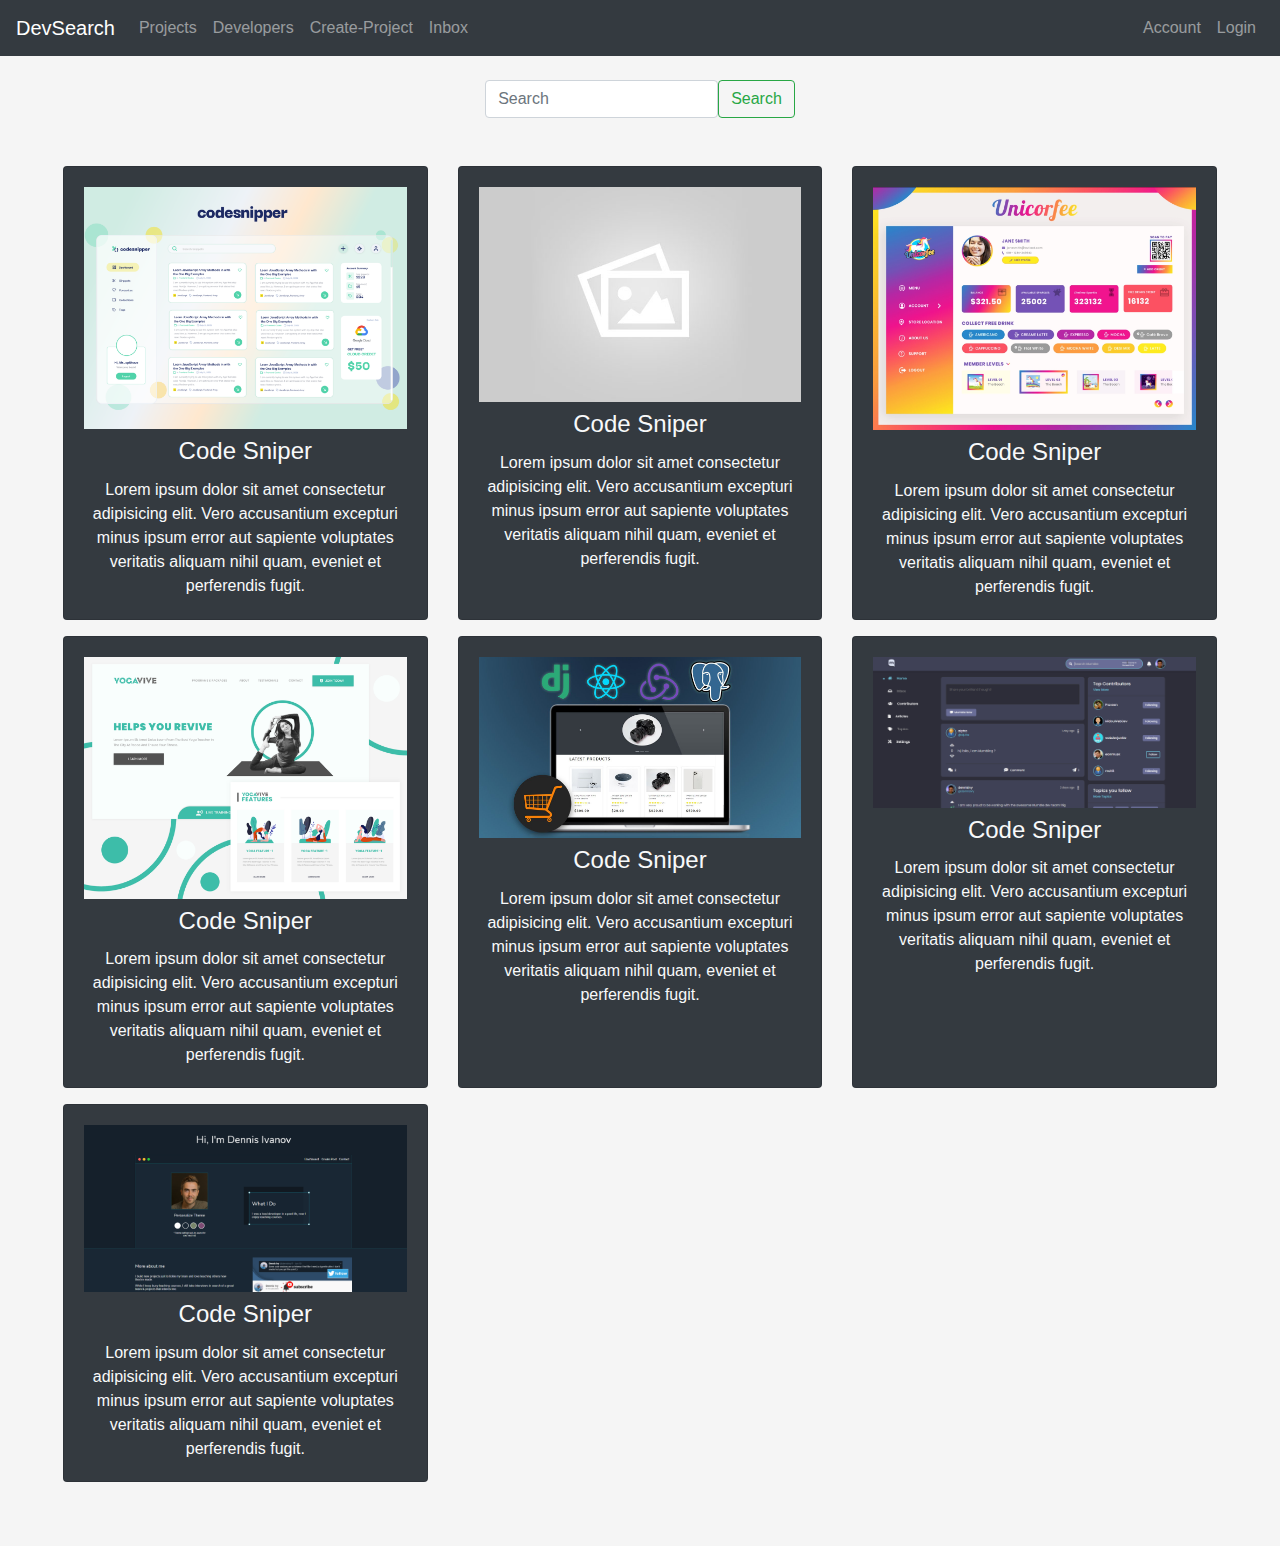
<file: index.html>
<!DOCTYPE html>
<html lang="en">
<head>
    <meta charset="UTF-8">
    <meta http-equiv="X-UA-Compatible" content="IE=edge">
    <meta name="viewport" content="width=device-width, initial-scale=1.0">
    <link rel="stylesheet" href="https://cdn.jsdelivr.net/npm/bootstrap@4.3.1/dist/css/bootstrap.min.css" integrity="sha384-ggOyR0iXCbMQv3Xipma34MD+dH/1fQ784/j6cY/iJTQUOhcWr7x9JvoRxT2MZw1T" crossorigin="anonymous">
    <link rel="stylesheet" href="style.css">
    <title>DevSearch</title>
</head>
<body>
    
    <!--Navigation bar-->

    <nav class="navbar navbar-expand-lg bg-dark navbar-dark">
        <a href="index.html" class="navbar-brand">DevSearch</a>
        <button class="navbar-toggler" type="button" data-bs-toggle="collapse" data-bs-target="#navmenu">
            <span class="navbar-toggler-icon"></span>
        </button>

        <div class="collapse navbar-collapse" id="navmenu">
            <ul class="navbar-nav mr-auto">
                <li class="nav-item">
                    <a href="index.html" class="nav-link">Projects</a>
                </li>

                <li class="nav-item">
                    <a href="developers.html" class="nav-link">Developers</a>
                </li>

                <li class="nav-item">
                    <a href="project-form.html" class="nav-link">Create-Project</a>
                </li>

                <li class="nav-item">
                    <a href="" class="nav-link">Inbox</a>
                </li>
            </ul>

            <ul class="navbar-nav ml-auto">
                <li class="nav-item">
                    <a href="account_form.html" class="nav-link">Account</a>
                </li>
                <li class="nav-item">
                    <a href="login.html" class="nav-link">Login</a>
                </li>
            </ul>
        </div>     
    </nav>
    

    <!--Search bar-->
    <div class="d-flex align-items-center justify-content-center">
    <form class="d-flex mt-4">
        <input class="form-control me-2" type="search" placeholder="Search" aria-label="Search">
        <button class="btn btn-outline-success" type="submit">Search</button>
      </form>
    </div>
    <!--Projects container-->


    <section class="p-5">
        <div class="container-fluid">
            <div class="row text-center">
                <div class="col-lg-4 mb-3 d-flex align-items-stretch">
                    <div class="card bg-dark text-light">
                        <div class="card-body text-center">
                            <div class="h1">
                            <a href="single_project.html">
                            <img src="img/codesniper.png" width="100%">
                            </a>
                            </div>
                            <h4 class="card-title">
                                Code Sniper
                            </h4>
                            <p class="card-text">
                                Lorem ipsum dolor sit amet consectetur adipisicing elit. Vero accusantium excepturi minus ipsum error aut sapiente voluptates veritatis aliquam nihil quam, eveniet et perferendis fugit.
                            </p>
                        </div>
                    </div>
                </div>

                <div class="col-lg-4 mb-3 d-flex align-items-stretch">
                    <div class="card bg-dark text-light">
                        <div class="card-body text-center">
                            <div class="h1">
                            <img src="img/default.jpg" width="100%">
                            </div>
                            <h4 class="card-title">
                                Code Sniper
                            </h4>
                            <p class="card-text">
                                Lorem ipsum dolor sit amet consectetur adipisicing elit. Vero accusantium excepturi minus ipsum error aut sapiente voluptates veritatis aliquam nihil quam, eveniet et perferendis fugit.
                            </p>
                        </div>
                    </div>
                </div>

                <div class="col-lg-4 mb-3 d-flex align-items-stretch">
                    <div class="card bg-dark text-light">
                        <div class="card-body text-center">
                            <div class="h1">
                            <img src="img/unicrorn_fee.PNG" width="100%">
                            </div>
                            <h4 class="card-title">
                                Code Sniper
                            </h4>
                            <p class="card-text">
                                Lorem ipsum dolor sit amet consectetur adipisicing elit. Vero accusantium excepturi minus ipsum error aut sapiente voluptates veritatis aliquam nihil quam, eveniet et perferendis fugit.
                            </p>
                        </div>
                    </div>
                </div>

                <div class="col-lg-4 mb-3 d-flex align-items-stretch">
                    <div class="card bg-dark text-light">
                        <div class="card-body text-center">
                            <div class="h1">
                            <img src="img/yogavive.png" width="100%">
                            </div>
                            <h4 class="card-title">
                                Code Sniper
                            </h4>
                            <p class="card-text">
                                Lorem ipsum dolor sit amet consectetur adipisicing elit. Vero accusantium excepturi minus ipsum error aut sapiente voluptates veritatis aliquam nihil quam, eveniet et perferendis fugit.
                            </p>
                        </div>
                    </div>
                </div>

                <div class="col-lg-4 mb-3 d-flex align-items-stretch">
                    <div class="card bg-dark text-light">
                        <div class="card-body text-center">
                            <div class="h1">
                            <img src="img/django-react-course.jpg" width="100%">
                            </div>
                            <h4 class="card-title">
                                Code Sniper
                            </h4>
                            <p class="card-text">
                                Lorem ipsum dolor sit amet consectetur adipisicing elit. Vero accusantium excepturi minus ipsum error aut sapiente voluptates veritatis aliquam nihil quam, eveniet et perferendis fugit.
                            </p>
                        </div>
                    </div>
                </div>

                <div class="col-lg-4 mb-3 d-flex align-items-stretch">
                    <div class="card bg-dark text-light">
                        <div class="card-body text-center">
                            <div class="h1">
                            <img src="img/mumble.PNG" width="100%">
                            </div>
                            <h4 class="card-title">
                                Code Sniper
                            </h4>
                            <p class="card-text">
                                Lorem ipsum dolor sit amet consectetur adipisicing elit. Vero accusantium excepturi minus ipsum error aut sapiente voluptates veritatis aliquam nihil quam, eveniet et perferendis fugit.
                            </p>
                        </div>
                    </div>
                </div>

                <div class="col-lg-4 mb-3 d-flex align-items-stretch">
                    <div class="card bg-dark text-light">
                        <div class="card-body text-center">
                            <div class="h1">
                            <img src="img/portfolio.PNG" width="100%">
                            </div>
                            <h4 class="card-title">
                                Code Sniper
                            </h4>
                            <p class="card-text">
                                Lorem ipsum dolor sit amet consectetur adipisicing elit. Vero accusantium excepturi minus ipsum error aut sapiente voluptates veritatis aliquam nihil quam, eveniet et perferendis fugit.
                            </p>
                        </div>
                    </div>
                </div>

            </div>
        </div>
    </section>
    


    <script src="https://cdn.jsdelivr.net/npm/@popperjs/core@2.11.5/dist/umd/popper.min.js" integrity="sha384-Xe+8cL9oJa6tN/veChSP7q+mnSPaj5Bcu9mPX5F5xIGE0DVittaqT5lorf0EI7Vk" crossorigin="anonymous"></script>
    <script src="https://cdn.jsdelivr.net/npm/bootstrap@5.2.0/dist/js/bootstrap.min.js" integrity="sha384-ODmDIVzN+pFdexxHEHFBQH3/9/vQ9uori45z4JjnFsRydbmQbmL5t1tQ0culUzyK" crossorigin="anonymous"></script>
</body>
</html>
</file>
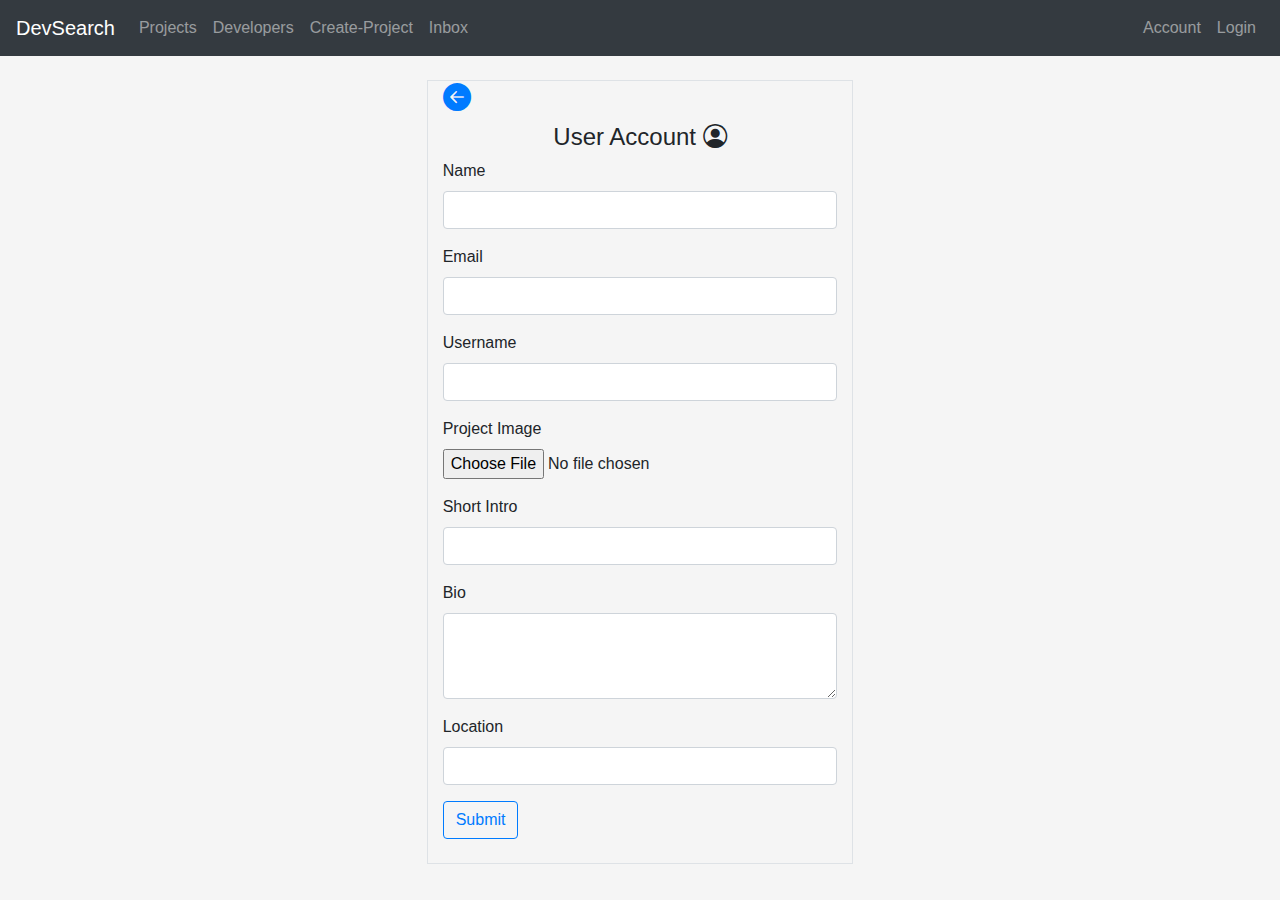
<file: account_form.html>
<!DOCTYPE html>
<html lang="en">
<head>
    <meta charset="UTF-8">
    <meta http-equiv="X-UA-Compatible" content="IE=edge">
    <meta name="viewport" content="width=device-width, initial-scale=1.0">
    <link rel="stylesheet" href="https://cdn.jsdelivr.net/npm/bootstrap@4.3.1/dist/css/bootstrap.min.css" integrity="sha384-ggOyR0iXCbMQv3Xipma34MD+dH/1fQ784/j6cY/iJTQUOhcWr7x9JvoRxT2MZw1T" crossorigin="anonymous">
    <link rel="stylesheet" href="https://cdn.jsdelivr.net/npm/bootstrap-icons@1.3.0/font/bootstrap-icons.css">
    <link rel="stylesheet" href="style.css">
    <title>DevSearch</title>
</head>
<body class="h-100">
    
    <!--Navigation bar-->

    <nav class="navbar navbar-expand-lg bg-dark navbar-dark">
        <a href="index.html" class="navbar-brand">DevSearch</a>
        <button class="navbar-toggler" type="button" data-bs-toggle="collapse" data-bs-target="#navmenu">
            <span class="navbar-toggler-icon"></span>
        </button>

        <div class="collapse navbar-collapse" id="navmenu">
            <ul class="navbar-nav mr-auto">
                <li class="nav-item">
                    <a href="index.html" class="nav-link">Projects</a>
                </li>

                <li class="nav-item">
                    <a href="/developers.html" class="nav-link">Developers</a>
                </li>

                <li class="nav-item">
                    <a href="project-form.html" class="nav-link">Create-Project</a>
                </li>

                <li class="nav-item">
                    <a href="" class="nav-link">Inbox</a>
                </li>
            </ul>

            <ul class="navbar-nav ml-auto">
                <li class="nav-item">
                    <a href="account_form.html" class="nav-link">Account</a>
                </li>
                <li class="nav-item">
                    <a href="login.html" class="nav-link">Login</a>
                </li>
            </ul>
        </div>     
    </nav>
    


<!--Account form-->

    
    <section class="container-fluid">
        <section class="row justify-content-center">
            <section class="col-12 col-sm-6 col-md-4  border mt-4 pb-4 ">
                <form action="" class="form-container">
                    <div class="form group">
                        <h3><a href="index.html" class="bi bi-arrow-left-circle-fill"></a></h3>
                    </div>
                    <div class="form-group">
                        <h4 class="text-center text-weight bold">User Account <i class="bi bi-person-circle"></i></h4>
                        <label for="ProjectTitle">Name</label>
                        <input type="text" class="form-control">
                    </div>

                    <div class="form-group">
                        <label for="ProjectDescription">Email</label>
                        <input type="email" class="form-control">
                    </div>

                    <div class="form-group">
                        <label for="ProjectDescription">Username</label>
                        <input type="text" class="form-control">
                    </div>

                    <div class="form-group">
                        <label for="ProjectImage">Project Image</label>
                        <input type="file" class="form-control-file">
                    </div>

                    <div class="form-group">
                        <label for="ProjectDescription">Short Intro</label>
                        <input type="text" class="form-control">
                    </div>

                    <div class="form-group">
                        <label for="ProjectDescription">Bio</label>
                        <textarea class="form-control" id="exampleFormControlTextarea1" rows="3"></textarea>
                        <!-- <input type="text" class="form-control"> -->
                    </div>

                    <div class="form-group">
                        <label for="ProjectDescription">Location</label>
                        <input type="text" class="form-control">
                    </div>

                    <button type="submit" class="btn btn-outline-primary">Submit</button>

                </form>
            </section>
        </section>
    </section>


    <script src="https://cdn.jsdelivr.net/npm/@popperjs/core@2.11.5/dist/umd/popper.min.js" integrity="sha384-Xe+8cL9oJa6tN/veChSP7q+mnSPaj5Bcu9mPX5F5xIGE0DVittaqT5lorf0EI7Vk" crossorigin="anonymous"></script>
    <script src="https://cdn.jsdelivr.net/npm/bootstrap@5.2.0/dist/js/bootstrap.min.js" integrity="sha384-ODmDIVzN+pFdexxHEHFBQH3/9/vQ9uori45z4JjnFsRydbmQbmL5t1tQ0culUzyK" crossorigin="anonymous"></script>
</body>
</html>
</file>
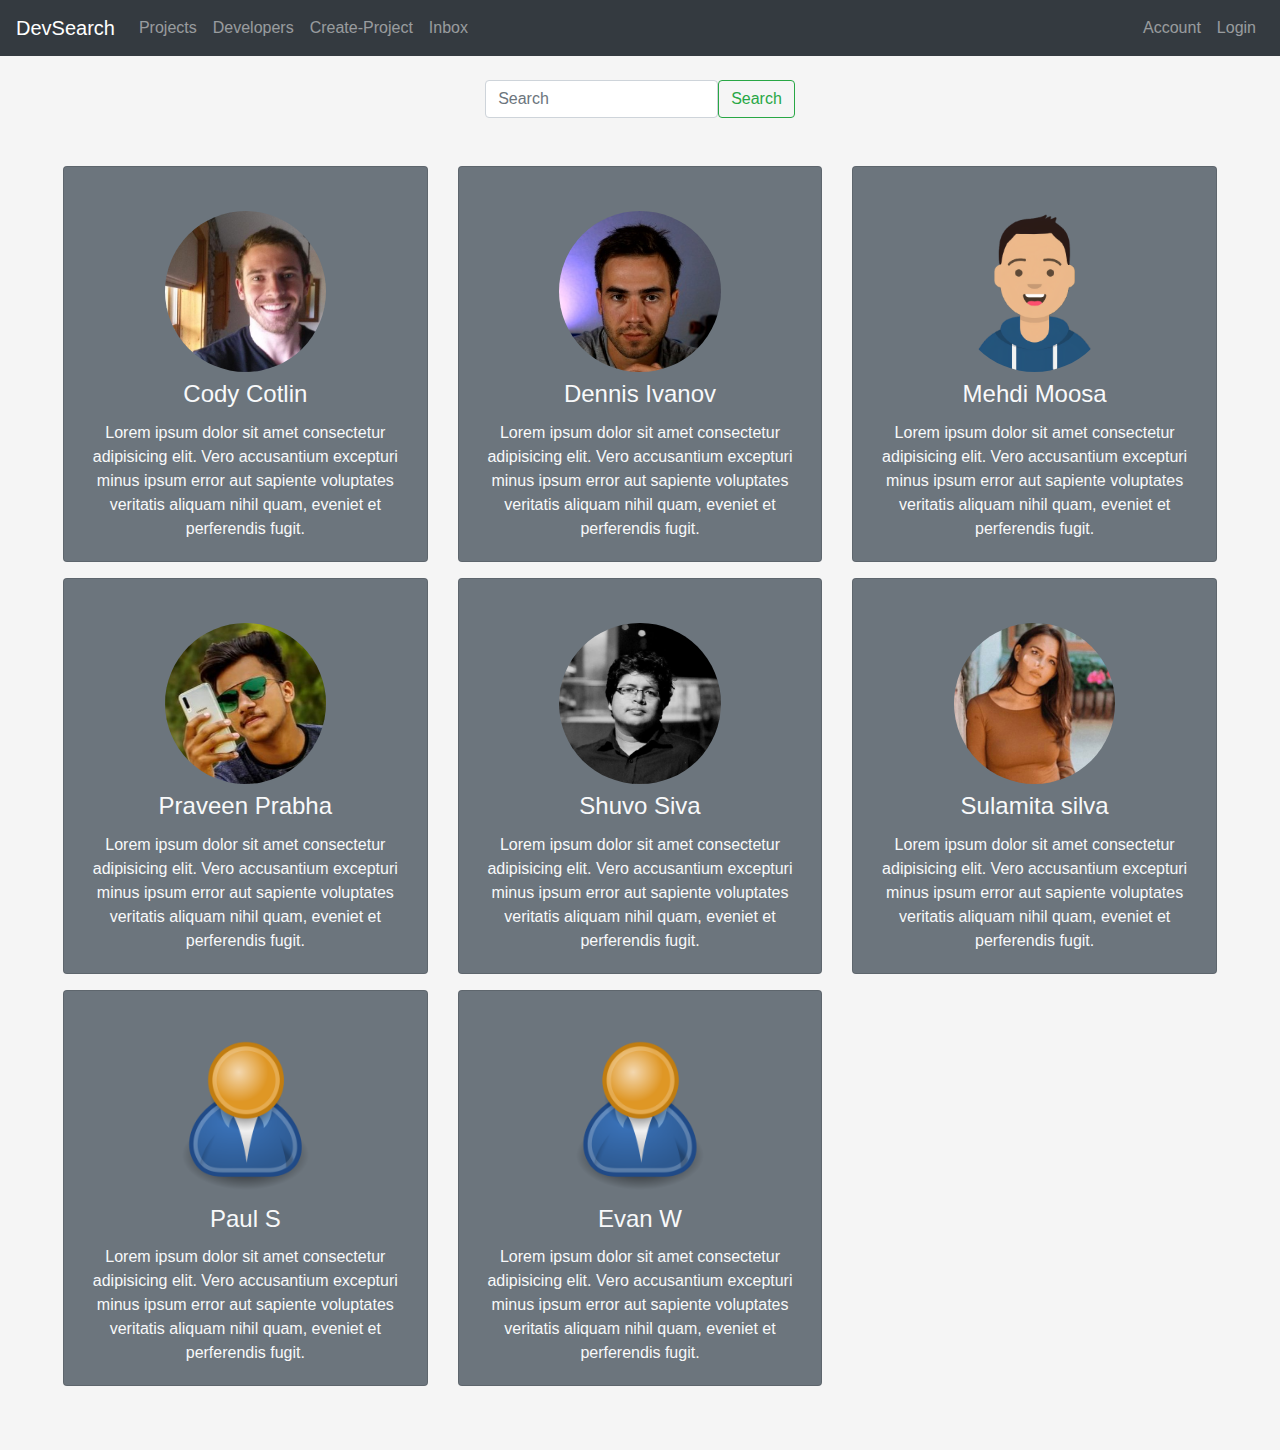
<file: developers.html>
<!DOCTYPE html>
<html lang="en">
<head>
    <meta charset="UTF-8">
    <meta http-equiv="X-UA-Compatible" content="IE=edge">
    <meta name="viewport" content="width=device-width, initial-scale=1.0">
    <link rel="stylesheet" href="https://cdn.jsdelivr.net/npm/bootstrap@4.3.1/dist/css/bootstrap.min.css" integrity="sha384-ggOyR0iXCbMQv3Xipma34MD+dH/1fQ784/j6cY/iJTQUOhcWr7x9JvoRxT2MZw1T" crossorigin="anonymous">
    <link rel="stylesheet" href="style.css">
    <title>DevSearch</title>
</head>
<body>
    
    <!--Navigation bar-->

    <nav class="navbar navbar-expand-lg bg-dark navbar-dark">
        <a href="index.html" class="navbar-brand">DevSearch</a>
        <button class="navbar-toggler" type="button" data-bs-toggle="collapse" data-bs-target="#navmenu">
            <span class="navbar-toggler-icon"></span>
        </button>

        <div class="collapse navbar-collapse" id="navmenu">
            <ul class="navbar-nav mr-auto">
                <li class="nav-item">
                    <a href="index.html" class="nav-link">Projects</a>
                </li>

                <li class="nav-item">
                    <a href="developers.html" class="nav-link">Developers</a>
                </li>

                <li class="nav-item">
                    <a href="project-form.html" class="nav-link">Create-Project</a>
                </li>

                <li class="nav-item">
                    <a href="" class="nav-link">Inbox</a>
                </li>
            </ul>

            <ul class="navbar-nav ml-auto">
                <li class="nav-item">
                    <a href="account_form.html" class="nav-link">Account</a>
                </li>
                <li class="nav-item">
                    <a href="login.html" class="nav-link">Login</a>
                </li>
            </ul>
        </div>     
    </nav>
    

    <!--Search bar-->
    <div class="d-flex align-items-center justify-content-center">
    <form class="d-flex mt-4">
        <input class="form-control me-2" type="search" placeholder="Search" aria-label="Search">
        <button class="btn btn-outline-success" type="submit">Search</button>
      </form>
    </div>
    <!--Projects container-->


    <section class="p-5">
        <div class="container-fluid">
            <div class="row text-center">
                <div class="col-lg-4 mb-3 d-flex align-items-stretch">
                    <div class="card bg-secondary text-light">
                        <div class="card-body text-center">
                            <div class="h1">
                                <a href="/single_developer.html">
                            <img class = "rounded-circle mt-4" alt = "Rounded Image" src="profile/cody.jpg" width="50%">
                        </a>
                        </div>
                            <h4 class="card-title">
                                Cody Cotlin
                            </h4>
                            <p class="card-text">
                                Lorem ipsum dolor sit amet consectetur adipisicing elit. Vero accusantium excepturi minus ipsum error aut sapiente voluptates veritatis aliquam nihil quam, eveniet et perferendis fugit.
                            </p>
                        </div>
                    </div>
                </div>

                <div class="col-lg-4 mb-3 d-flex align-items-stretch">
                    <div class="card bg-secondary text-light">
                        <div class="card-body text-center">
                            <div class="h1">
                            <img class = "rounded-circle mt-4" alt = "Rounded Image" src="profile/dennis.jpg" width="50%">
                            </div>
                            <h4 class="card-title">
                                Dennis Ivanov
                            </h4>
                            <p class="card-text">
                                Lorem ipsum dolor sit amet consectetur adipisicing elit. Vero accusantium excepturi minus ipsum error aut sapiente voluptates veritatis aliquam nihil quam, eveniet et perferendis fugit.
                            </p>
                        </div>
                    </div>
                </div>

                <div class="col-lg-4 mb-3 d-flex align-items-stretch">
                    <div class="card bg-secondary text-light">
                        <div class="card-body text-center">
                            <div class="h1">
                            <img class = "rounded-circle mt-4" alt = "Rounded Image" src="profile/mehdi.png" width="50%">
                            </div>
                            <h4 class="card-title">
                                Mehdi Moosa
                            </h4>
                            <p class="card-text">
                                Lorem ipsum dolor sit amet consectetur adipisicing elit. Vero accusantium excepturi minus ipsum error aut sapiente voluptates veritatis aliquam nihil quam, eveniet et perferendis fugit.
                            </p>
                        </div>
                    </div>
                </div>

                <div class="col-lg-4 mb-3 d-flex align-items-stretch">
                    <div class="card bg-secondary text-light">
                        <div class="card-body text-center">
                            <div class="h1">
                            <img class = "rounded-circle mt-4" alt = "Rounded Image" src="profile/praveen.jpg" width="50%">
                            </div>
                            <h4 class="card-title">
                                Praveen Prabha
                            </h4>
                            <p class="card-text">
                                Lorem ipsum dolor sit amet consectetur adipisicing elit. Vero accusantium excepturi minus ipsum error aut sapiente voluptates veritatis aliquam nihil quam, eveniet et perferendis fugit.
                            </p>
                        </div>
                    </div>
                </div>

                <div class="col-lg-4 mb-3 d-flex align-items-stretch">
                    <div class="card bg-secondary text-light">
                        <div class="card-body text-center">
                            <div class="h1">
                            <img class = "rounded-circle mt-4" alt = "Rounded Image" src="profile/shuvo.jpg" width="50%">
                            </div>
                            <h4 class="card-title">
                                Shuvo Siva
                            </h4>
                            <p class="card-text">
                                Lorem ipsum dolor sit amet consectetur adipisicing elit. Vero accusantium excepturi minus ipsum error aut sapiente voluptates veritatis aliquam nihil quam, eveniet et perferendis fugit.
                            </p>
                        </div>
                    </div>
                </div>

                <div class="col-lg-4 mb-3 d-flex align-items-stretch">
                    <div class="card bg-secondary text-light">
                        <div class="card-body text-center">
                            <div class="h1">
                            <img class = "rounded-circle mt-4" alt = "Rounded Image" src="profile/sulamita.jpg" width="50%">
                            </div>
                            <h4 class="card-title">
                                Sulamita silva
                            </h4>
                            <p class="card-text">
                                Lorem ipsum dolor sit amet consectetur adipisicing elit. Vero accusantium excepturi minus ipsum error aut sapiente voluptates veritatis aliquam nihil quam, eveniet et perferendis fugit.
                            </p>
                        </div>
                    </div>
                </div>

                <div class="col-lg-4 mb-3 d-flex align-items-stretch">
                    <div class="card bg-secondary text-light">
                        <div class="card-body text-center">
                            <div class="h1">
                            <img class = "rounded-circle mt-4" alt = "Rounded Image" src="profile/user-default.png" width="50%">
                            </div>
                            <h4 class="card-title">
                                Paul S
                            </h4>
                            <p class="card-text">
                                Lorem ipsum dolor sit amet consectetur adipisicing elit. Vero accusantium excepturi minus ipsum error aut sapiente voluptates veritatis aliquam nihil quam, eveniet et perferendis fugit.
                            </p>
                        </div>
                    </div>
                </div>

                <div class="col-lg-4 mb-3 d-flex align-items-stretch">
                    <div class="card bg-secondary text-light">
                        <div class="card-body text-center">
                            <div class="h1">
                            <img class = "rounded-circle mt-4" alt = "Rounded Image" src="profile/user-default.png" width="50%">
                            </div>
                            <h4 class="card-title">
                                Evan W
                            </h4>
                            <p class="card-text">
                                Lorem ipsum dolor sit amet consectetur adipisicing elit. Vero accusantium excepturi minus ipsum error aut sapiente voluptates veritatis aliquam nihil quam, eveniet et perferendis fugit.
                            </p>
                        </div>
                    </div>
                </div>


            </div>
        </div>
    </section>
    


    <script src="https://cdn.jsdelivr.net/npm/@popperjs/core@2.11.5/dist/umd/popper.min.js" integrity="sha384-Xe+8cL9oJa6tN/veChSP7q+mnSPaj5Bcu9mPX5F5xIGE0DVittaqT5lorf0EI7Vk" crossorigin="anonymous"></script>
    <script src="https://cdn.jsdelivr.net/npm/bootstrap@5.2.0/dist/js/bootstrap.min.js" integrity="sha384-ODmDIVzN+pFdexxHEHFBQH3/9/vQ9uori45z4JjnFsRydbmQbmL5t1tQ0culUzyK" crossorigin="anonymous"></script>
</body>
</html>
</file>
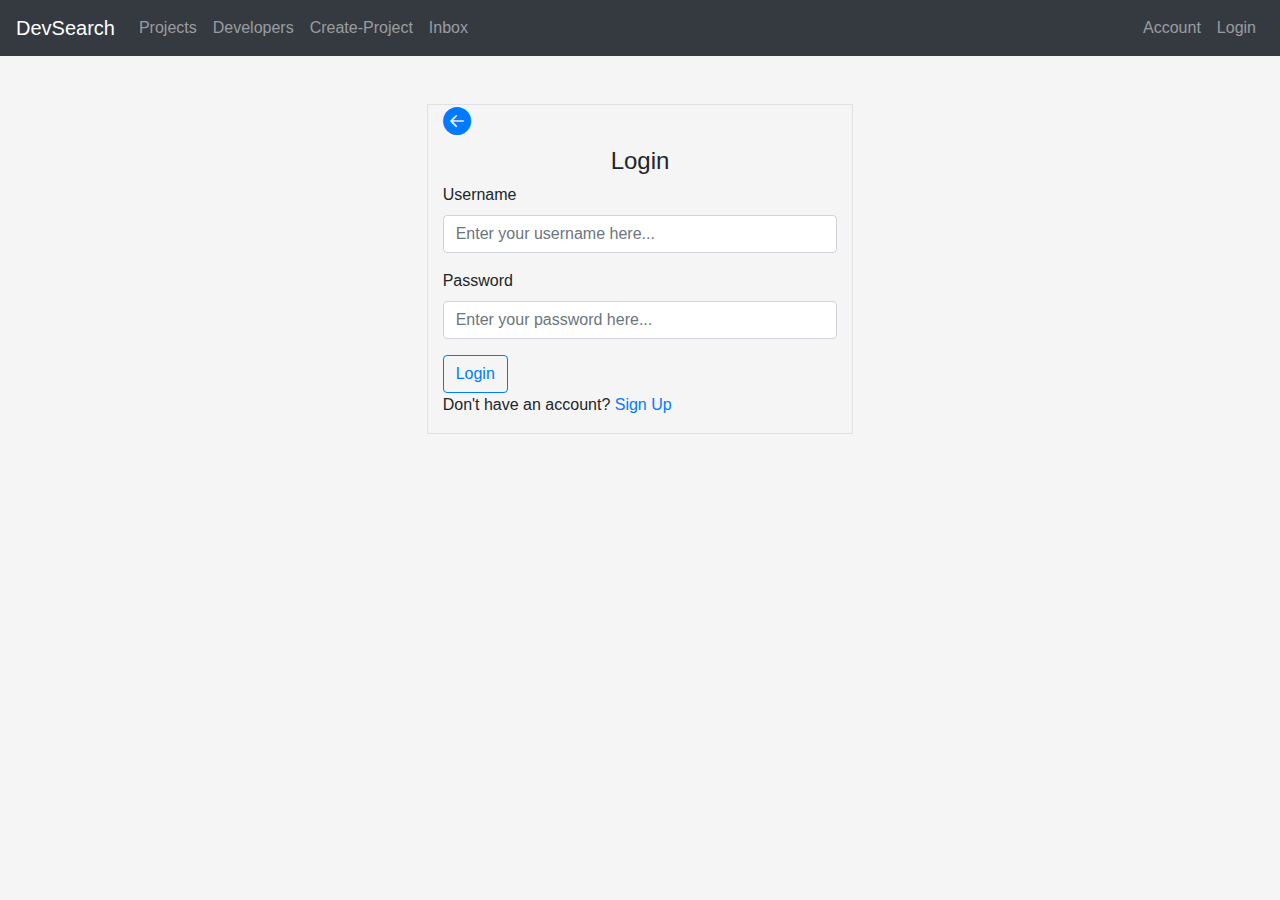
<file: login.html>
<!DOCTYPE html>
<html lang="en">
<head>
    <meta charset="UTF-8">
    <meta http-equiv="X-UA-Compatible" content="IE=edge">
    <meta name="viewport" content="width=device-width, initial-scale=1.0">
    <link rel="stylesheet" href="https://cdn.jsdelivr.net/npm/bootstrap@4.3.1/dist/css/bootstrap.min.css" integrity="sha384-ggOyR0iXCbMQv3Xipma34MD+dH/1fQ784/j6cY/iJTQUOhcWr7x9JvoRxT2MZw1T" crossorigin="anonymous">
    <link rel="stylesheet" href="https://cdn.jsdelivr.net/npm/bootstrap-icons@1.3.0/font/bootstrap-icons.css">
    <link rel="stylesheet" href="style.css">
    <title>DevSearch</title>
</head>
<body class="h-100">
    
    <!--Navigation bar-->

    <nav class="navbar navbar-expand-lg bg-dark navbar-dark">
        <a href="index.html" class="navbar-brand">DevSearch</a>
        <button class="navbar-toggler" type="button" data-bs-toggle="collapse" data-bs-target="#navmenu">
            <span class="navbar-toggler-icon"></span>
        </button>

        <div class="collapse navbar-collapse" id="navmenu">
            <ul class="navbar-nav mr-auto">
                <li class="nav-item">
                    <a href="index.html" class="nav-link">Projects</a>
                </li>

                <li class="nav-item">
                    <a href="/developers.html" class="nav-link">Developers</a>
                </li>

                <li class="nav-item">
                    <a href="project-form.html" class="nav-link">Create-Project</a>
                </li>

                <li class="nav-item">
                    <a href="" class="nav-link">Inbox</a>
                </li>
            </ul>

            <ul class="navbar-nav ml-auto">
                <li class="nav-item">
                    <a href="account_form.html" class="nav-link">Account</a>
                </li>
                <li class="nav-item">
                    <a href="login.html" class="nav-link">Login</a>
                </li>
            </ul>
        </div>     
    </nav>
    


<!--Login form-->

    
    <section class="container-fluid">
        <section class="row justify-content-center">
            <section class="col-12 col-sm-6 col-md-4  border mt-5 ">
                <form action="" class="form-container">
                    <div class="form group">
                        <h3><a href="index.html" class="bi bi-arrow-left-circle-fill"></a></h3>
                    </div>
                    <div class="form-group">
                        <h4 class="text-center text-weight bold">Login</h4>
                        <label for="InputUsername">Username</label>
                        <input type="text" class="form-control" name="username" placeholder="Enter your username here...">
                    </div>
                    <div class="form-group">
                        <label for="InputPassword">Password</label>
                        <input type="password" class="form-control" name="password" placeholder="Enter your password here...">
                    </div>
                    <button type="submit" class="btn btn-outline-primary ">Login</button>
                    <div class="form-footer">
                        <p>Don't have an account? <a href="#">Sign Up</a></p>
                    </div>
                </form>
            </section>
        </section>
    </section>

      <!--Login form reference-->
      <!--https://www.revisitclass.com/bootstrap/create-a-responsive-login-form-using-htmlcss-and-bootstrap/-->

    <script src="https://cdn.jsdelivr.net/npm/@popperjs/core@2.11.5/dist/umd/popper.min.js" integrity="sha384-Xe+8cL9oJa6tN/veChSP7q+mnSPaj5Bcu9mPX5F5xIGE0DVittaqT5lorf0EI7Vk" crossorigin="anonymous"></script>
    <script src="https://cdn.jsdelivr.net/npm/bootstrap@5.2.0/dist/js/bootstrap.min.js" integrity="sha384-ODmDIVzN+pFdexxHEHFBQH3/9/vQ9uori45z4JjnFsRydbmQbmL5t1tQ0culUzyK" crossorigin="anonymous"></script>
</body>
</html>
</file>
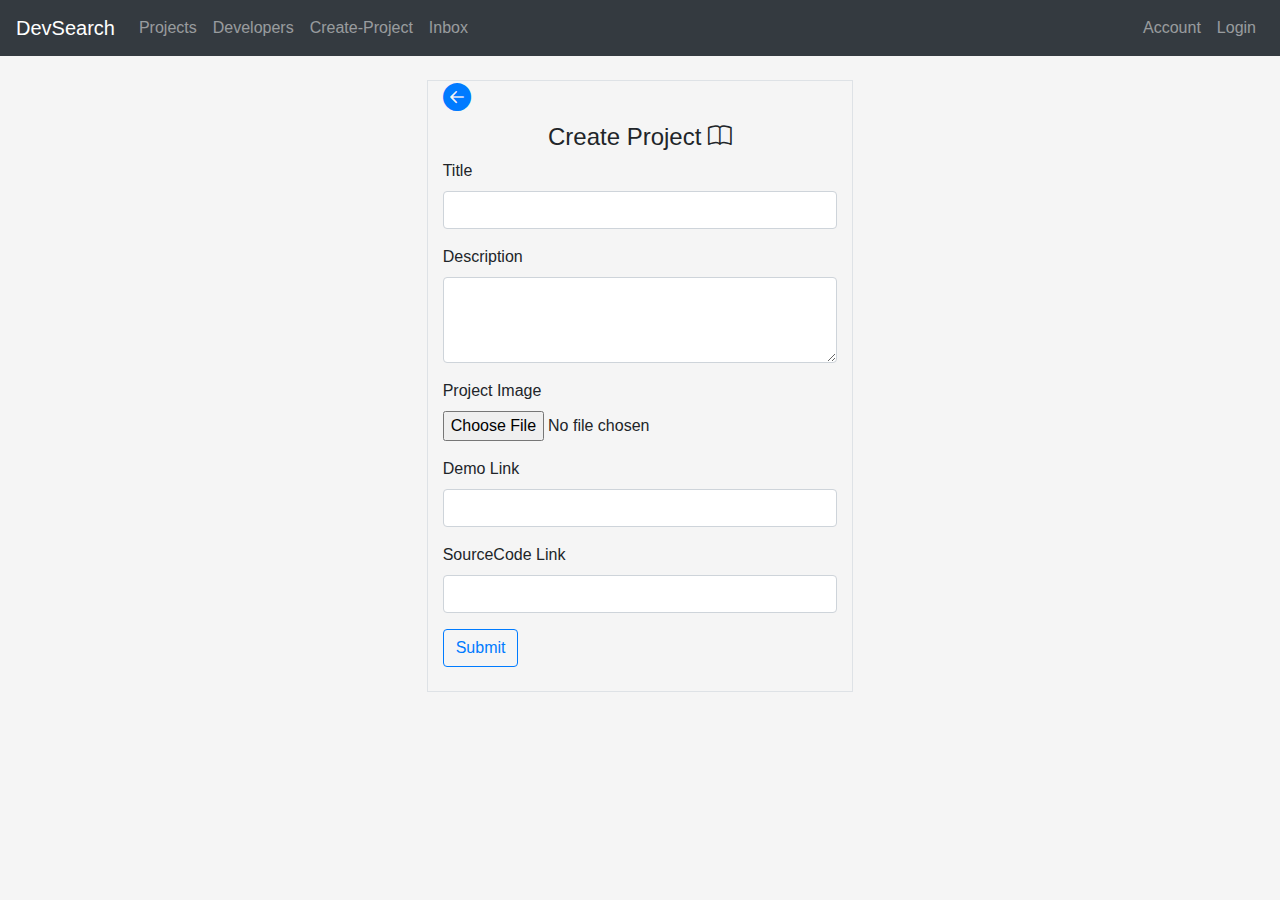
<file: project-form.html>
<!DOCTYPE html>
<html lang="en">
<head>
    <meta charset="UTF-8">
    <meta http-equiv="X-UA-Compatible" content="IE=edge">
    <meta name="viewport" content="width=device-width, initial-scale=1.0">
    <link rel="stylesheet" href="https://cdn.jsdelivr.net/npm/bootstrap@4.3.1/dist/css/bootstrap.min.css" integrity="sha384-ggOyR0iXCbMQv3Xipma34MD+dH/1fQ784/j6cY/iJTQUOhcWr7x9JvoRxT2MZw1T" crossorigin="anonymous">
    <link rel="stylesheet" href="https://cdn.jsdelivr.net/npm/bootstrap-icons@1.3.0/font/bootstrap-icons.css">
    <link rel="stylesheet" href="style.css">
    <title>DevSearch</title>
</head>
<body class="h-100">
    
    <!--Navigation bar-->

    <nav class="navbar navbar-expand-lg bg-dark navbar-dark">
        <a href="index.html" class="navbar-brand">DevSearch</a>
        <button class="navbar-toggler" type="button" data-bs-toggle="collapse" data-bs-target="#navmenu">
            <span class="navbar-toggler-icon"></span>
        </button>

        <div class="collapse navbar-collapse" id="navmenu">
            <ul class="navbar-nav mr-auto">
                <li class="nav-item">
                    <a href="index.html" class="nav-link">Projects</a>
                </li>

                <li class="nav-item">
                    <a href="/developers.html" class="nav-link">Developers</a>
                </li>

                <li class="nav-item">
                    <a href="project-form.html" class="nav-link">Create-Project</a>
                </li>

                <li class="nav-item">
                    <a href="" class="nav-link">Inbox</a>
                </li>
            </ul>

            <ul class="navbar-nav ml-auto">
                <li class="nav-item">
                    <a href="account_form.html" class="nav-link">Account</a>
                </li>
                <li class="nav-item">
                    <a href="login.html" class="nav-link">Login</a>
                </li>
            </ul>
        </div>     
    </nav>
    


<!--Project form-->

    
    <section class="container-fluid">
        <section class="row justify-content-center">
            <section class="col-12 col-sm-6 col-md-4  border mt-4 pb-4 ">
                <form action="" class="form-container">
                    <div class="form group">
                        <h3><a href="index.html" class="bi bi-arrow-left-circle-fill"></a></h3>
                    </div>
                    <div class="form-group">
                        <h4 class="text-center text-weight bold">Create Project <i class="bi bi-book"></i></h4>
                        <label for="ProjectTitle">Title</label>
                        <input type="text" class="form-control">
                    </div>

                    <div class="form-group">
                        <label for="ProjectDescription">Description</label>
                        <textarea class="form-control" id="exampleFormControlTextarea1" rows="3"></textarea>
                        <!-- <input type="text" class="form-control"> -->
                    </div>

                    <div class="form-group">
                        <label for="ProjectImage">Project Image</label>
                        <input type="file" class="form-control-file">
                    </div>

                    <div class="form-group">
                        <label for="DemoLink">Demo Link</label>
                        <input type="text" class="form-control">
                    </div>

                    <div class="form-group">
                        <label for="SourceLink">SourceCode Link</label>
                        <input type="text" class="form-control">
                    </div>

                    <button type="submit" class="btn btn-outline-primary">Submit</button>

                </form>
            </section>
        </section>
    </section>


    <script src="https://cdn.jsdelivr.net/npm/@popperjs/core@2.11.5/dist/umd/popper.min.js" integrity="sha384-Xe+8cL9oJa6tN/veChSP7q+mnSPaj5Bcu9mPX5F5xIGE0DVittaqT5lorf0EI7Vk" crossorigin="anonymous"></script>
    <script src="https://cdn.jsdelivr.net/npm/bootstrap@5.2.0/dist/js/bootstrap.min.js" integrity="sha384-ODmDIVzN+pFdexxHEHFBQH3/9/vQ9uori45z4JjnFsRydbmQbmL5t1tQ0culUzyK" crossorigin="anonymous"></script>
</body>
</html>
</file>
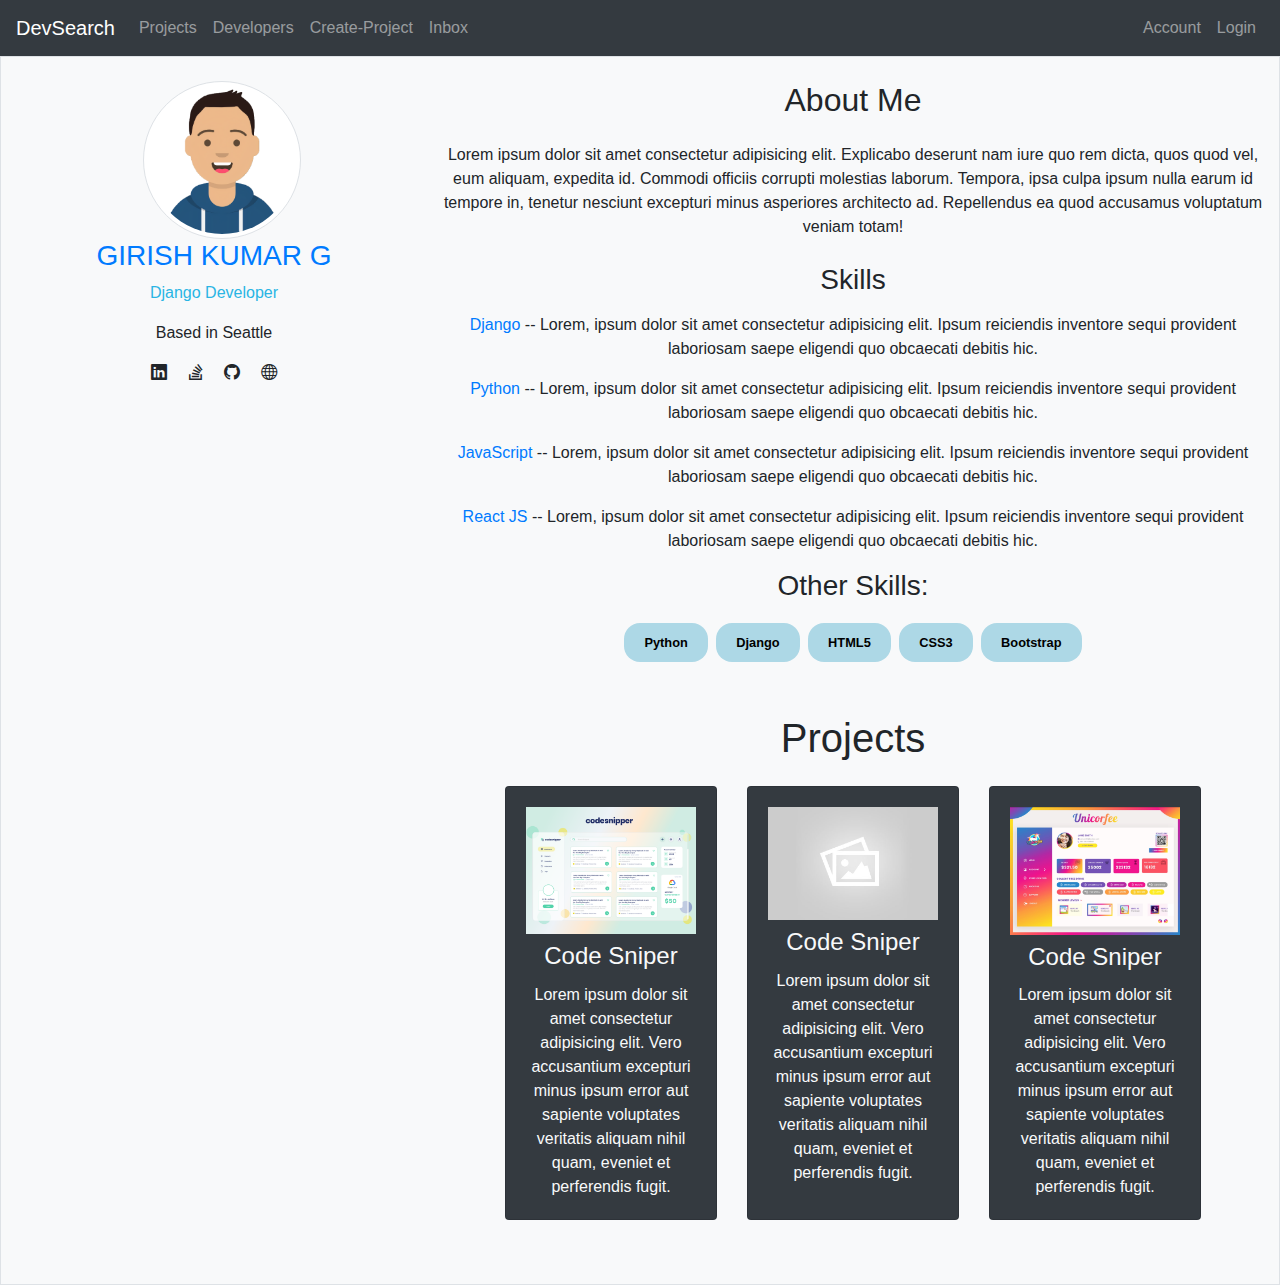
<file: single_developer.html>
<!DOCTYPE html>
<html lang="en">
<head>
    <meta charset="UTF-8">
    <meta http-equiv="X-UA-Compatible" content="IE=edge">
    <meta name="viewport" content="width=device-width, initial-scale=1.0">
    <link rel="stylesheet" href="https://cdn.jsdelivr.net/npm/bootstrap@4.3.1/dist/css/bootstrap.min.css" integrity="sha384-ggOyR0iXCbMQv3Xipma34MD+dH/1fQ784/j6cY/iJTQUOhcWr7x9JvoRxT2MZw1T" crossorigin="anonymous">
    <link rel="stylesheet" href="https://cdn.jsdelivr.net/npm/bootstrap-icons@1.8.1/font/bootstrap-icons.css">
    <link rel="stylesheet" href="style.css">
    <title>DevSearch</title>
</head>
<body class="h-100">
    
    <!--Navigation bar-->

    <nav class="navbar navbar-expand-lg bg-dark navbar-dark">
        <a href="index.html" class="navbar-brand">DevSearch</a>
        <button class="navbar-toggler" type="button" data-bs-toggle="collapse" data-bs-target="#navmenu">
            <span class="navbar-toggler-icon"></span>
        </button>

        <div class="collapse navbar-collapse" id="navmenu">
            <ul class="navbar-nav mr-auto">
                <li class="nav-item">
                    <a href="index.html" class="nav-link">Projects</a>
                </li>

                <li class="nav-item">
                    <a href="/developers.html" class="nav-link">Developers</a>
                </li>

                <li class="nav-item">
                    <a href="project-form.html" class="nav-link">Create-Project</a>
                </li>

                <li class="nav-item">
                    <a href="" class="nav-link">Inbox</a>
                </li>
            </ul>

            <ul class="navbar-nav ml-auto">
                <li class="nav-item">
                    <a href="account_form.html" class="nav-link">Account</a>
                </li>
                <li class="nav-item">
                    <a href="login.html" class="nav-link">Login</a>
                </li>
            </ul>
        </div>     
    </nav>

    <!--Single Developer profile page-->


    <div class="container-fluid border bg-light pt-4">

        <div class="row">

            <!--Developer personal details Start-->

            <div class="col-12 col-sm-12 col-md-4 w-25 text-center mb-3">
                <img class="img-fluid img-thumbnail profile-img rounded-circle ml-3" src="profile/mehdi.png">
                <h3 class="text-primary">GIRISH KUMAR G</h3>
                <span style="color: rgb(41, 181, 228);">Django Developer</span>
                <p class="mt-3">Based in Seattle</p>
                <i class="bi bi-linkedin mx-2"></i>
                <i class="bi bi-stack-overflow mx-2"></i>
                <i class="bi bi-github mx-2"></i>
                <i class="bi bi-globe mx-2"></i>
            </div>

            <!--Developer Personal details end-->


            <!--Developer Details and Skills Start-->

            <div class="col-12 col-sm-12 col-md-8 text-center">
                <h2 class="mb-4">About Me</h2>
                <p>Lorem ipsum dolor sit amet consectetur adipisicing elit. Explicabo deserunt nam iure quo rem dicta, quos quod vel, eum aliquam, expedita id. Commodi officiis corrupti molestias laborum. Tempora, ipsa culpa ipsum nulla earum id tempore in, tenetur nesciunt excepturi minus asperiores architecto ad. Repellendus ea quod accusamus voluptatum veniam totam!</p>

                <div class="container mt-4">
                        <h3 class="mb-3">Skills</h3>
                        <p class="mb-3"><span class="text-primary">Django</span> -- Lorem, ipsum dolor sit amet consectetur adipisicing elit. Ipsum reiciendis inventore sequi provident laboriosam saepe eligendi quo obcaecati debitis hic.</p>
                        <p class="mb-3"><span class="text-primary">Python</span> -- Lorem, ipsum dolor sit amet consectetur adipisicing elit. Ipsum reiciendis inventore sequi provident laboriosam saepe eligendi quo obcaecati debitis hic.</p>
                        <p class="mb-3"><span class="text-primary">JavaScript</span> -- Lorem, ipsum dolor sit amet consectetur adipisicing elit. Ipsum reiciendis inventore sequi provident laboriosam saepe eligendi quo obcaecati debitis hic.</p>
                        <p class="mb-3"><span class="text-primary">React JS</span> -- Lorem, ipsum dolor sit amet consectetur adipisicing elit. Ipsum reiciendis inventore sequi provident laboriosam saepe eligendi quo obcaecati debitis hic.</p>
                </div>

                <div class="container">
                    <h3 class="mt-3 mb-3" >Other Skills:</h3>
                        <small class="pill-tags">Python</small>
                        <small class="pill-tags">Django</small>
                        <small class="pill-tags">HTML5</small>
                        <small class="pill-tags">CSS3</small>
                        <small class="pill-tags">Bootstrap</small>
                </div>

                <!--Developer Details and Skills End-->

                <!--Project by Developer start-->

                <section class="p-5">
                    <div class="container-fluid">
                        <h1 class="mb-4">Projects</h1>
                        <div class="row text-center">             
                            <div class="col-lg-4 mb-3 d-flex align-items-stretch">
                                <div class="card bg-dark text-light">
                                    <div class="card-body text-center">
                                        <div class="h1">
                                        <img src="img/codesniper.png" width="100%">
                                        </div>
                                        <h4 class="card-title">
                                            Code Sniper
                                        </h4>
                                        <p class="card-text">
                                            Lorem ipsum dolor sit amet consectetur adipisicing elit. Vero accusantium excepturi minus ipsum error aut sapiente voluptates veritatis aliquam nihil quam, eveniet et perferendis fugit.
                                        </p>
                                    </div>
                                </div>
                            </div>
            
                            <div class="col-lg-4 mb-3 d-flex align-items-stretch">
                                <div class="card bg-dark text-light">
                                    <div class="card-body text-center">
                                        <div class="h1">
                                        <img src="img/default.jpg" width="100%">
                                        </div>
                                        <h4 class="card-title">
                                            Code Sniper
                                        </h4>
                                        <p class="card-text">
                                            Lorem ipsum dolor sit amet consectetur adipisicing elit. Vero accusantium excepturi minus ipsum error aut sapiente voluptates veritatis aliquam nihil quam, eveniet et perferendis fugit.
                                        </p>
                                    </div>
                                </div>
                            </div>
            
                            <div class="col-lg-4 mb-3 d-flex align-items-stretch">
                                <div class="card bg-dark text-light">
                                    <div class="card-body text-center">
                                        <div class="h1">
                                        <img src="img/unicrorn_fee.PNG" width="100%">
                                        </div>
                                        <h4 class="card-title">
                                            Code Sniper
                                        </h4>
                                        <p class="card-text">
                                            Lorem ipsum dolor sit amet consectetur adipisicing elit. Vero accusantium excepturi minus ipsum error aut sapiente voluptates veritatis aliquam nihil quam, eveniet et perferendis fugit.
                                        </p>
                                    </div>
                                </div>
                            </div>
                        </div>
                    </div>
                </section>
            </div>
        </div>

        <!--Project by Developer end-->


    </div>
    





    <script src="https://cdn.jsdelivr.net/npm/@popperjs/core@2.11.5/dist/umd/popper.min.js" integrity="sha384-Xe+8cL9oJa6tN/veChSP7q+mnSPaj5Bcu9mPX5F5xIGE0DVittaqT5lorf0EI7Vk" crossorigin="anonymous"></script>
    <script src="https://cdn.jsdelivr.net/npm/bootstrap@5.2.0/dist/js/bootstrap.min.js" integrity="sha384-ODmDIVzN+pFdexxHEHFBQH3/9/vQ9uori45z4JjnFsRydbmQbmL5t1tQ0culUzyK" crossorigin="anonymous"></script>
</body>
</html>
</file>
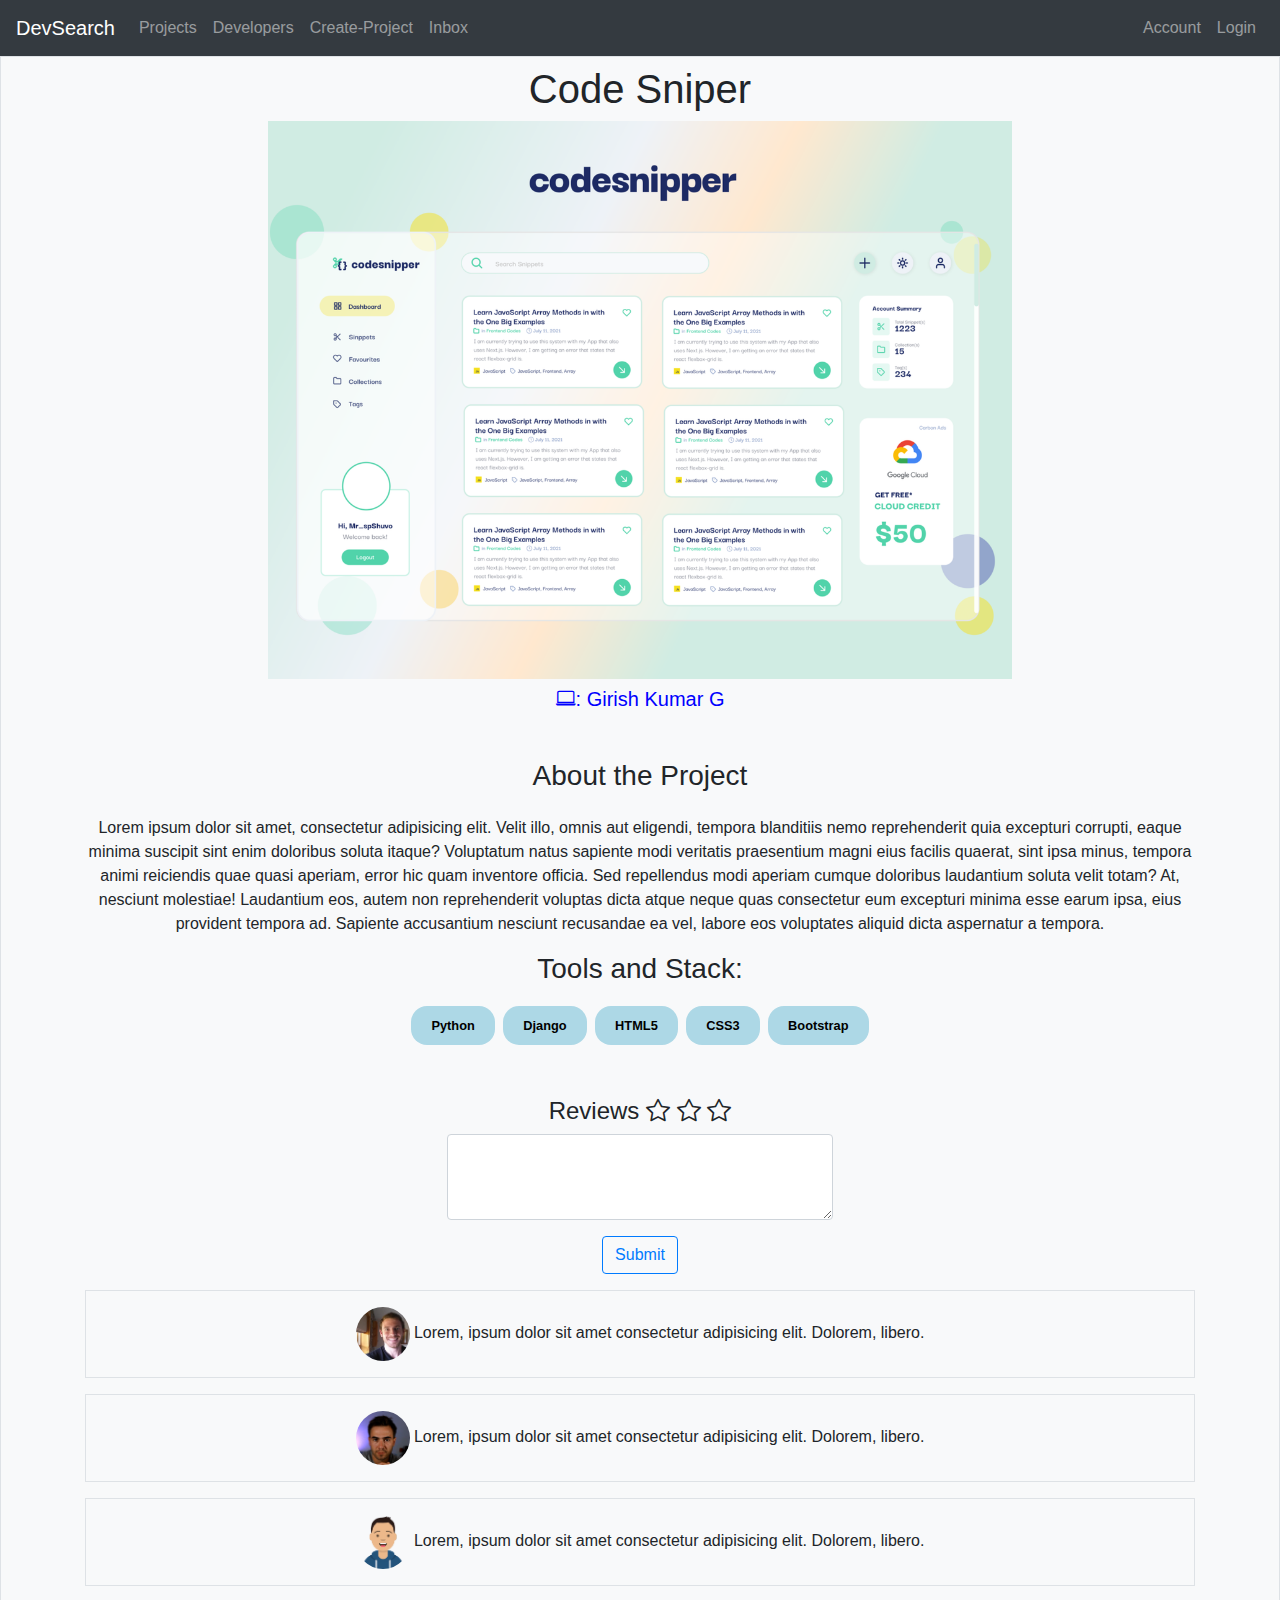
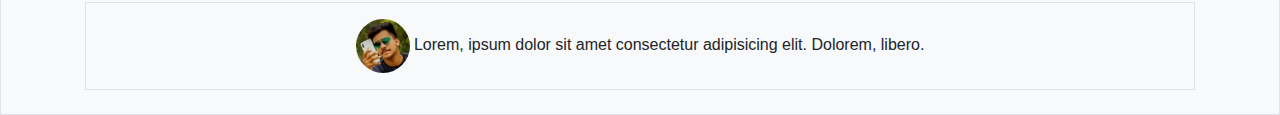
<file: single_project.html>
<!DOCTYPE html>
<html lang="en">
<head>
    <meta charset="UTF-8">
    <meta http-equiv="X-UA-Compatible" content="IE=edge">
    <meta name="viewport" content="width=device-width, initial-scale=1.0">
    <link rel="stylesheet" href="https://cdn.jsdelivr.net/npm/bootstrap@4.3.1/dist/css/bootstrap.min.css" integrity="sha384-ggOyR0iXCbMQv3Xipma34MD+dH/1fQ784/j6cY/iJTQUOhcWr7x9JvoRxT2MZw1T" crossorigin="anonymous">
    <link rel="stylesheet" href="https://cdn.jsdelivr.net/npm/bootstrap-icons@1.3.0/font/bootstrap-icons.css">
    <link rel="stylesheet" href="style.css">
    <title>DevSearch</title>
</head>
<body class="h-100">
    
    <!--Navigation bar-->

    <nav class="navbar navbar-expand-lg bg-dark navbar-dark">
        <a href="index.html" class="navbar-brand">DevSearch</a>
        <button class="navbar-toggler" type="button" data-bs-toggle="collapse" data-bs-target="#navmenu">
            <span class="navbar-toggler-icon"></span>
        </button>

        <div class="collapse navbar-collapse" id="navmenu">
            <ul class="navbar-nav mr-auto">
                <li class="nav-item">
                    <a href="index.html" class="nav-link">Projects</a>
                </li>

                <li class="nav-item">
                    <a href="/developers.html" class="nav-link">Developers</a>
                </li>

                <li class="nav-item">
                    <a href="project-form.html" class="nav-link">Create-Project</a>
                </li>

                <li class="nav-item">
                    <a href="" class="nav-link">Inbox</a>
                </li>
            </ul>

            <ul class="navbar-nav ml-auto">
                <li class="nav-item">
                    <a href="account_form.html" class="nav-link">Account</a>
                </li>
                <li class="nav-item">
                    <a href="login.html" class="nav-link">Login</a>
                </li>
            </ul>
        </div>     
    </nav>

    <!--Single Project-->
    
    <div class="container-fluid border bg-light text-center">
        <div class="row mt-2">
            <div class="col-12 col-sm-12 col-md-12 pb-4">
                <div class="container">
                <h1>Code Sniper</h1>
                <img class="img-fluid bg-dark" src="img/codesniper.png">
                <h5 style="color: blue;" class="text-center mt-2 mx-3"><i class="bi bi-laptop"></i>: Girish Kumar G</h5>
                <h3 class="mt-5">About the Project</h3>
                <p class="mt-4">
                    Lorem ipsum dolor sit amet, consectetur adipisicing elit. Velit illo, omnis aut eligendi, tempora blanditiis nemo reprehenderit quia excepturi corrupti, eaque minima suscipit sint enim doloribus soluta itaque? Voluptatum natus sapiente modi veritatis praesentium magni eius facilis quaerat, sint ipsa minus, tempora animi reiciendis quae quasi aperiam, error hic quam inventore officia. Sed repellendus modi aperiam cumque doloribus laudantium soluta velit totam? At, nesciunt molestiae! Laudantium eos, autem non reprehenderit voluptas dicta atque neque quas consectetur eum excepturi minima esse earum ipsa, eius provident tempora ad. Sapiente accusantium nesciunt recusandae ea vel, labore eos voluptates aliquid dicta aspernatur a tempora.
                </p>
                </div>

                <div class="container">
                    
                    <h3 class="mt-3 mb-3" >Tools and Stack:</h3>
                        <small class="pill-tags">Python</small>
                        <small class="pill-tags">Django</small>
                        <small class="pill-tags">HTML5</small>
                        <small class="pill-tags">CSS3</small>
                        <small class="pill-tags">Bootstrap</small>
                </div>

                <!--Review Form Start-->


                <section class="container-fluid">
                    <section class="row justify-content-center">
                        <section class="col-12 col-sm-6 col-md-4   mt-5 ">
                            <form action="" class="form-container">
                                <div class="form-group">
                                    <h4 class="text-center text-weight bold">Reviews <i class="bi bi-star"></i> <i class="bi bi-star"></i> <i class="bi bi-star"></i> </h4>
                                    
                                    <textarea class="form-control" id="exampleFormControlTextarea1" rows="3"></textarea>
                                </div>
                                <button type="submit" class="btn btn-outline-primary ">Submit</button>
                            </form>
                        </section>
                    </section>
                </section>





                <!--End Review Form-->


                <div class="container">
                <div class="container border mt-3">
                <p class="mt-3"> <img class="rounded-circle size-img" src="profile/cody.jpg"> Lorem, ipsum dolor sit amet consectetur adipisicing elit. Dolorem, libero.</p>
                </div>
                <div class="container border mt-3">
                    <p class="mt-3"> <img class="rounded-circle size-img" src="profile/dennis.jpg"> Lorem, ipsum dolor sit amet consectetur adipisicing elit. Dolorem, libero.</p>
                </div>
                <div class="container border mt-3">
                    <p class="mt-3"> <img class="rounded-circle size-img" src="profile/mehdi.png"> Lorem, ipsum dolor sit amet consectetur adipisicing elit. Dolorem, libero.</p>
                </div>
                <div class="container border mt-3">
                    <p class="mt-3"> <img class="rounded-circle size-img" src="profile/praveen.jpg"> Lorem, ipsum dolor sit amet consectetur adipisicing elit. Dolorem, libero.</p>
                </div>
            </div>


            </div>
            
        </div>


    </div>




    <script src="https://cdn.jsdelivr.net/npm/@popperjs/core@2.11.5/dist/umd/popper.min.js" integrity="sha384-Xe+8cL9oJa6tN/veChSP7q+mnSPaj5Bcu9mPX5F5xIGE0DVittaqT5lorf0EI7Vk" crossorigin="anonymous"></script>
    <script src="https://cdn.jsdelivr.net/npm/bootstrap@5.2.0/dist/js/bootstrap.min.js" integrity="sha384-ODmDIVzN+pFdexxHEHFBQH3/9/vQ9uori45z4JjnFsRydbmQbmL5t1tQ0culUzyK" crossorigin="anonymous"></script>
</body>
</html>
</file>
<file: style.css>
body{
    background-color: whitesmoke;
}


.inp{
    height: 50px;
    width: 50%;
    border-radius: 60px;
    outline: none;
    box-shadow: 17px 30px 40px -19px rgba(0,0,0,0.39);
    -webkit-box-shadow: 17px 30px 40px -19px rgba(0,0,0,0.39);
    -moz-box-shadow: 17px 30px 40px -19px rgba(0,0,0,0.39);
}

.img-fluid{
    max-width: 67%;
    max-height: auto;
}

.size-img{
    max-width: 5%;
    max-height: auto;
}


small {
    background: lightblue;
    color: black;
    font-weight: 700;   
}

.pill-tags {
    background-color: lightblue;
    border: none;
    color: black;
    padding: 10px 20px;
    text-align: center;
    display: inline-block;
    margin: 4px 2px;
    border-radius: 16px;
  }


.profile-img{

    max-width: 40%;
    max-height: auto;
}
</file>
